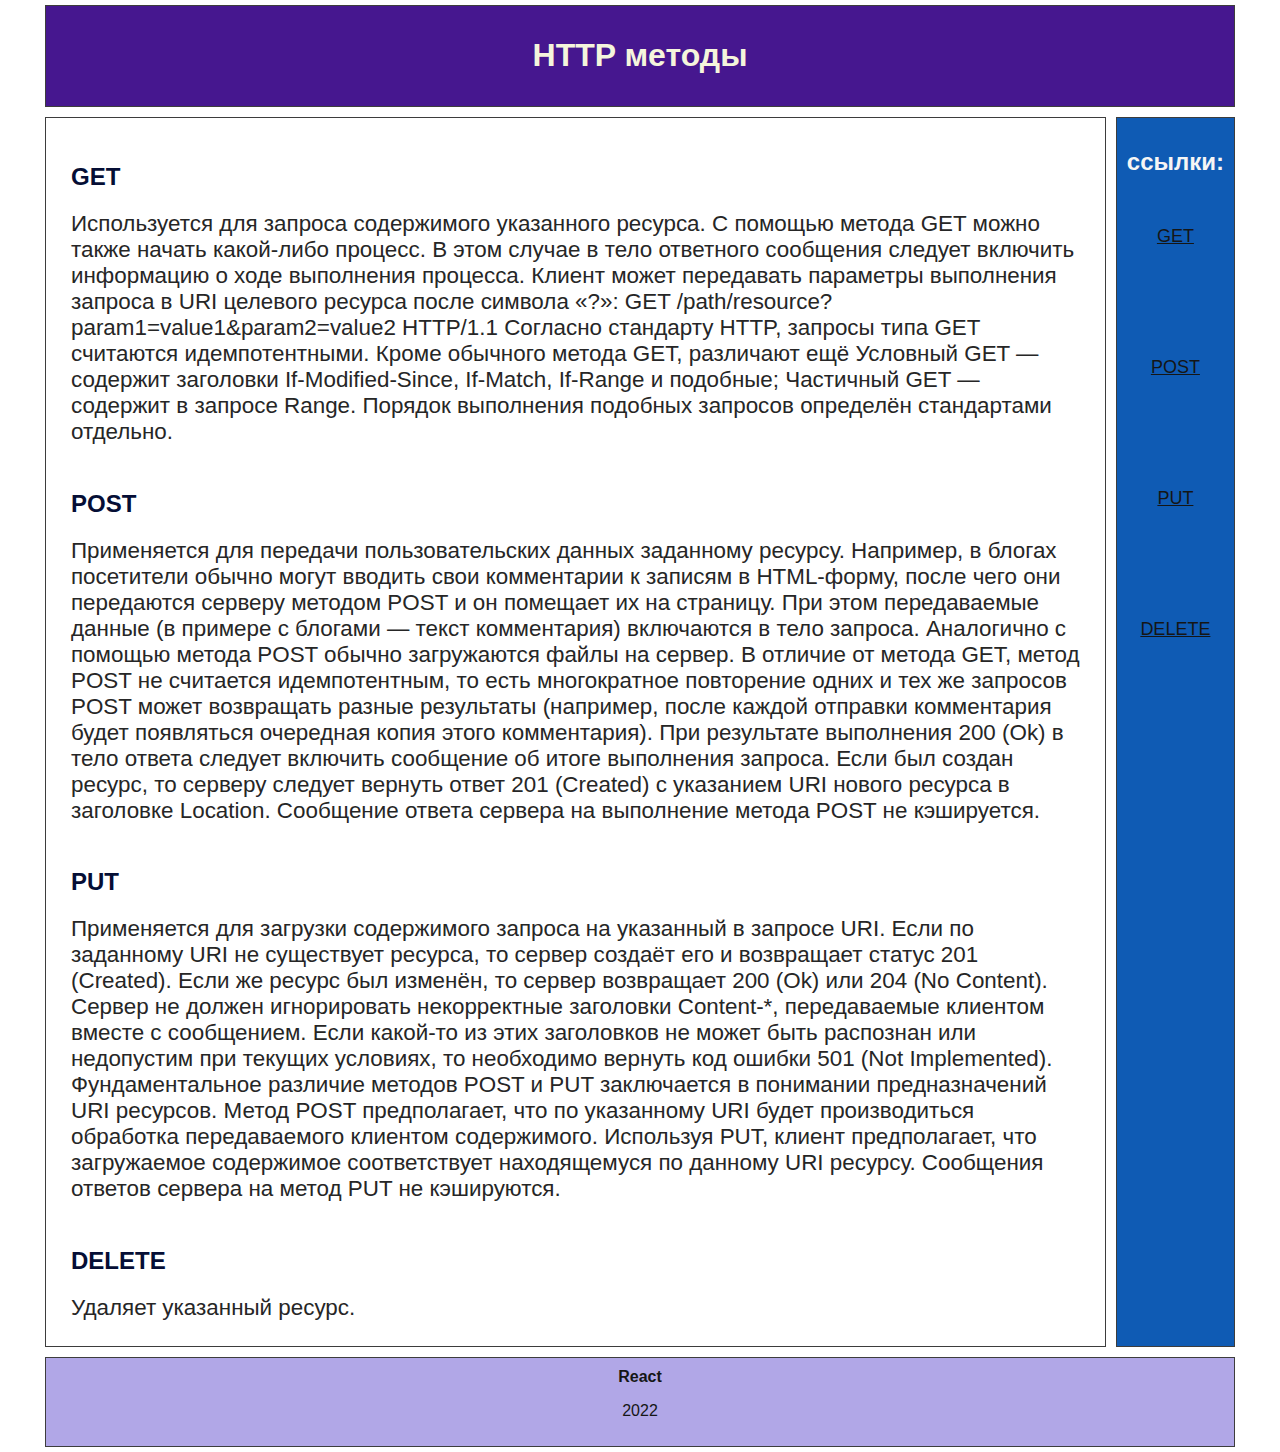
<file: HTTP методы.html>
<!DOCTYPE html>
<!-- saved from url=(0022)http://localhost:3000/ -->
<html lang="en"><head><meta http-equiv="Content-Type" content="text/html; charset=UTF-8">
    
    <link rel="icon" href="http://localhost:3000/favicon.ico">
    <meta name="viewport" content="width=device-width, initial-scale=1">
    <meta name="theme-color" content="#000000">
    <meta name="description" content="Web site created using create-react-app">
    
    
    <link rel="manifest" href="http://localhost:3000/manifest.json">
    <link href="./HTTP методы_files/css" rel="stylesheet">
    <title>HTTP методы</title>
  <script defer="" src="./HTTP методы_files/bundle.js.download"></script><style>body {
  margin: 0;
  font-family: -apple-system, BlinkMacSystemFont, 'Segoe UI', 'Roboto', 'Oxygen',
    'Ubuntu', 'Cantarell', 'Fira Sans', 'Droid Sans', 'Helvetica Neue',
    sans-serif;
  -webkit-font-smoothing: antialiased;
  -moz-osx-font-smoothing: grayscale;
}

code {
  font-family: source-code-pro, Menlo, Monaco, Consolas, 'Courier New',
    monospace;
}

/*# sourceMappingURL=[data-uri] */</style><style>* {
  font-family: 'Rubik', sans-serif;
  color: #151616;
}

.container {
  text-align: center;
  max-width: 1200px;
  margin: 0 auto;
  display: grid;
  grid-template-areas: 
          "h h h "
          "m m s"
          "f f f";
}



.App-logo {
  height: 40vmin;
  pointer-events: none;
}


.App-header {
  background-color: #f5f7fa;
  min-height: 100vh;
  display: flex;
  flex-direction: column;
  align-items: center;
  justify-content: center;
  font-size: calc(10px + 2vmin);
  color: white;
}

.App-link {
  color: #61dafb;
}

@keyframes App-logo-spin {
  from {
    transform: rotate(0deg);
  }
  to {
    transform: rotate(360deg);
  }
}

/*# sourceMappingURL=[data-uri] */</style><style>.Footer-site-footer {
    font-family: 'Rubik', sans-serif;
    border: 1px solid rgb(61, 61, 61);
    padding: 10px;
    margin: 5px;
    color: rgb(89, 107, 102);
    background-color: rgb(177, 167, 231);
}
.Footer-site-footer {
    grid-area: f;
}
/*# sourceMappingURL=[data-uri] */</style><style>.Header-site-header {
    font-family: 'Rubik', sans-serif;
    border: 1px solid rgb(61, 61, 61);
    padding: 10px;
    margin: 5px;
    background-color: rgb(70, 23, 143);

}
.Header-site-header {
    grid-area: h;
}

.TextHead {
    color:beige;
}
/*# sourceMappingURL=[data-uri] */</style><style>.Main {
    
    border: 1px solid rgb(61, 61, 61);
    padding: 10px;
    margin: 5px;
}
.Main {
    grid-area: m;
}
section {
    padding: 10px;
    margin: 5px;
    text-align: left;
}
.TextBody {
    color: rgb(38, 38, 38);
    font-size: 1.4em;
}

.TextHeader {
    color: rgb(5, 14, 53);
}
/*# sourceMappingURL=[data-uri] */</style><style>.Sidebar {
    
    border: 1px solid rgb(61, 61, 61);
    padding: 10px;
    margin: 5px;
    background-color: rgb(15, 91, 180);
    color: aliceblue;
    
}
.Sidebar {
    grid-area: s;
}
.Sidebar ul {
    padding-left: 0;
    
}

.Sidebar ul li {
    list-style-type: none;
    padding-left: 0;
    font-size: 18px;
    min-height: 100%;
    

}
.ItemsList ul {
    height: 100%;
    /*растянуть список на высоту его родителя и флексом растянуть его потомков*/
    display:flex;
    justify-content: space-between;
    list-style: none;
    margin: 0;
    
}

.Space {
    width: 50px;
    height: 80px;
}

.LinksSpace {
    width: 50px;
    height: 30px;
    

}
.TextColor {
    color:whitesmoke;
}


/*# sourceMappingURL=[data-uri] */</style></head>
  <body>
    <noscript>You need to enable JavaScript to run this app.</noscript>
    <div id="root"><div class="container"><div class="Header-site-header"><h1 class="TextHead">HTTP методы</h1></div><div class="Main"><section class="TextColor"><h2 class="TextHeader">GET</h2><div class="TextBody">Используется для запроса содержимого указанного ресурса. С помощью метода GET можно также начать какой-либо процесс. В этом случае в тело ответного сообщения следует включить информацию о ходе выполнения процесса. Клиент может передавать параметры выполнения запроса в URI целевого ресурса после символа «?»: GET /path/resource?param1=value1&amp;param2=value2 HTTP/1.1 Согласно стандарту HTTP, запросы типа GET считаются идемпотентными. Кроме обычного метода GET, различают ещё Условный GET — содержит заголовки If-Modified-Since, If-Match, If-Range и подобные; Частичный GET — содержит в запросе Range. Порядок выполнения подобных запросов определён стандартами отдельно. </div></section><section class="TextColor"><h2 class="TextHeader">POST</h2><div class="TextBody">Применяется для передачи пользовательских данных заданному ресурсу. Например, в блогах посетители обычно могут вводить свои комментарии к записям в HTML-форму, после чего они передаются серверу методом POST и он помещает их на страницу. При этом передаваемые данные (в примере с блогами — текст комментария) включаются в тело запроса. Аналогично с помощью метода POST обычно загружаются файлы на сервер. В отличие от метода GET, метод POST не считается идемпотентным, то есть многократное повторение одних и тех же запросов POST может возвращать разные результаты (например, после каждой отправки комментария будет появляться очередная копия этого комментария). При результате выполнения 200 (Ok) в тело ответа следует включить сообщение об итоге выполнения запроса. Если был создан ресурс, то серверу следует вернуть ответ 201 (Created) с указанием URI нового ресурса в заголовке Location. Сообщение ответа сервера на выполнение метода POST не кэшируется. </div></section><section class="TextColor"><h2 class="TextHeader">PUT</h2><div class="TextBody">Применяется для загрузки содержимого запроса на указанный в запросе URI. Если по заданному URI не существует ресурса, то сервер создаёт его и возвращает статус 201 (Created). Если же ресурс был изменён, то сервер возвращает 200 (Ok) или 204 (No Content). Сервер не должен игнорировать некорректные заголовки Content-*, передаваемые клиентом вместе с сообщением. Если какой-то из этих заголовков не может быть распознан или недопустим при текущих условиях, то необходимо вернуть код ошибки 501 (Not Implemented). Фундаментальное различие методов POST и PUT заключается в понимании предназначений URI ресурсов. Метод POST предполагает, что по указанному URI будет производиться обработка передаваемого клиентом содержимого. Используя PUT, клиент предполагает, что загружаемое содержимое соответствует находящемуся по данному URI ресурсу. Сообщения ответов сервера на метод PUT не кэшируются. </div></section><section class="TextColor"><h2 class="TextHeader">DELETE</h2><div class="TextBody">Удаляет указанный ресурс.</div></section></div><div class="Footer-site-footer"><b>React</b><p>2022</p></div><div class="Sidebar"><nav><h2 class="TextColor">ссылки:</h2><ul><li><div class="LinksSpace"></div><a href="https://ru.wikipedia.org/wiki/HTTP#GET">GET</a><div class="Space"></div></li><li><div class="LinksSpace"></div><a href="https://ru.wikipedia.org/wiki/HTTP#POST">POST</a><div class="Space"></div></li><li><div class="LinksSpace"></div><a href="https://ru.wikipedia.org/wiki/HTTP#PUT">PUT</a><div class="Space"></div></li><li><div class="LinksSpace"></div><a href="https://ru.wikipedia.org/wiki/HTTP#DELETE">DELETE</a><div class="Space"></div></li></ul></nav></div></div></div>
    
  

</body></html>
</file>
